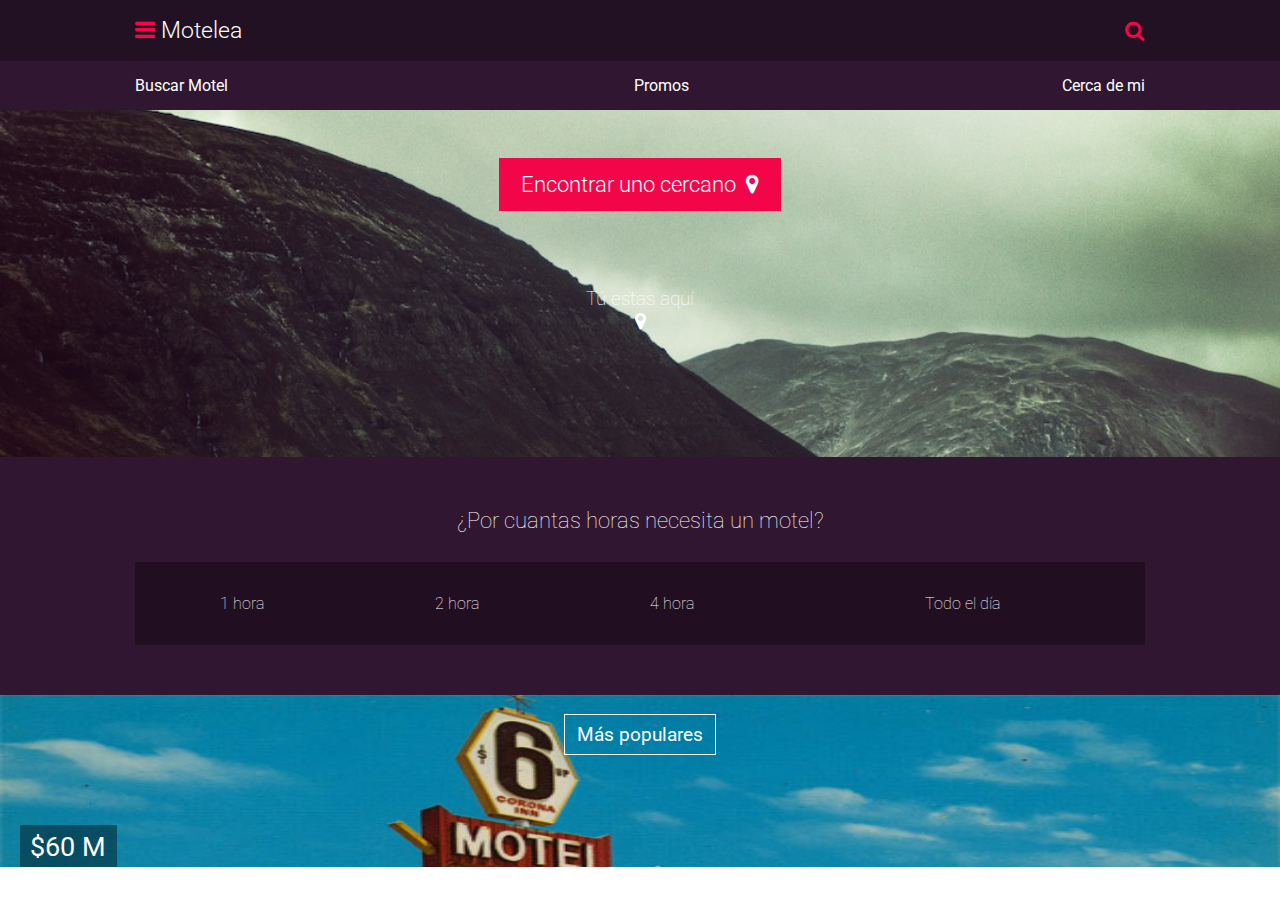
<file: index.html>
<!DOCTYPE html>

<html lang='es-CO' ng-app='motelea'>
   
   <head>
      <meta charset="utf-8">
   	  <title>Motelea - Encuentra moteles cerca de ti</title>

        <meta name="description" content="">
        <meta name="HandheldFriendly" content="True">
        <meta name="MobileOptimized" content="320">
        <meta name="viewport" content="user-scalable=no, width=device-width, initial-scale=1.0, maximum-scale=1.0"/>
        <meta http-equiv="cleartype" content="on">

        <link rel="apple-touch-icon-precomposed" sizes="144x144" href="img/touch/apple-touch-icon-144x144-precomposed.png">
        <link rel="apple-touch-icon-precomposed" sizes="114x114" href="img/touch/apple-touch-icon-114x114-precomposed.png">
        <link rel="apple-touch-icon-precomposed" sizes="72x72" href="img/touch/apple-touch-icon-72x72-precomposed.png">
        <link rel="apple-touch-icon-precomposed" href="img/touch/apple-touch-icon-57x57-precomposed.png">
        <link rel="shortcut icon" sizes="196x196" href="img/touch/touch-icon-196x196.png">
        <link rel="shortcut icon" href="img/touch/apple-touch-icon.png">

         <!-- Tile icon for Win8 (144x144 + tile color) -->
        <meta name="msapplication-TileImage" content="img/touch/apple-touch-icon-144x144-precomposed.png">
        <meta name="msapplication-TileColor" content="#FF0148">

        
        <link rel="canonical" href="http://gomosoft.com/" >
        

     
        <meta name="mobile-web-app-capable" content="yes">
      

      
        <meta name="apple-mobile-web-app-capable" content="yes">
        <meta name="apple-mobile-web-app-status-bar-style" content="#FF0148">
        <meta name="apple-mobile-web-app-title" content="">

      <link rel='stylesheet' href='assets/css/animate.css' /> 
      <link rel="stylesheet" type="text/css" href="assets/css/font-awesome.min.css"> 
      <link rel='stylesheet/less' href='assets/less/default.less' />
      <link rel="stylesheet" type="text/css" href="assets/css/normalize.css"> 
      <link rel="stylesheet" type="text/css" href="assets/css/style.css"> 
      <script type="text/javascript" src='assets/js/less.js'></script>
   </head>

   <body>
   
     <div id='container'>
          <header >
            <div class="topH noSelect wrapper" >
              <table >
                <tr ng-controller="searchCtrl" >
                  <td  class="animated" style="height:61px">
                <h1 style="font-weight: 300;" ng-show="!searching" ng-hide="searching">
                <a href="#/menu" class="amenu">
                <i style="color:#FA054B" class="fa fa-bars"></i></a> Motelea
                </h1>

                
                <span ng-show="searching" ng-hide="!searching" style="display:block">
                  <input type="text" class="input-styled " id="search" placeholder="Buscar..." ng-blur="searching=false" />
                </span>

                 </td>
                  <td >       

                    <icon ng-click='toggle()' style="font-size:21px" class="to-right"> <i class="fa fa-search"></i> </icon>
                    
                 </td>
               </tr>
             </table>
            </div>
            <div class="noSelect bar2">
              <div style="padding: 15px 0;">
                <table class="wrapper">
                  <tbody>
                    <tr>
                       <td><a href="#/home">Buscar Motel</a></td>
                       <td class="tlc"><a href="#/promos">Promos</a></td>
                       <td class="tlr"><a href="#/near">Cerca de mi</a></td>
                    </tr>
                  </tbody>
                </table>    
                </div>  
                <div class="hiligth">
                     <div class="hiligther"></div>
                </div>              
            </div>
            <div style="padding:7px 0; color:white; background:red" class="offline hidden" ng-show="online" ng-hide="!online">
               <p class="wrapper tlc">Sin conexion a internet</p>
            </div>
          </header>
         <!--  <header>
               

               <div class='bar2 wrapper'>
               	 <table>
               	      <tr>
               	      	<td style='width:33.3%'>
               	      		<p><a href='#/home'>Buscar Motel</a></p>
               	      	</td>
               	      	<td style='width:33.3%'>
               	      		<p class='tlc'><a href="#/promos">Promociones</a></p>
               	      	</td>
               	      	<td style='width:33.3%'>
               	      		<p class='tlr'><a href="#/near">Cerca de mi</a></p>
               	      	</td>
               	      </tr>
               	   </table>
               </div>
          </header> -->

          <br>
          <br>
          <br>

          <div  class="app-content animated"  ng-animate ng-view>
            
          		

          </div>

          </div>

          <script type="text/javascript" src='assets/js/angular.min.js'></script>
          <script type="text/javascript" src='assets/js/angular-route.min.js'></script>
          <script type="text/javascript" src='assets/js/angular-animate.min.js'></script>
          <script type="text/javascript" src='assets/js/angular-touch.min.js'></script>
          <script type="text/javascript" src='assets/js/fastclick.js'></script>
      <script type="text/javascript" src='assets/js/jquery-2.0.0.min.js'></script>          
          <script type="text/javascript" src='assets/js/main.js'></script>

   </body>

</html>
</file>
<file: assets/css/style.css>
@import url(http://fonts.googleapis.com/css?family=Roboto:400,700,500,300);

*{
	border:0;
	margin:0;
	padding: 0;
}
body{
	font-family: 'Roboto', sans-serif;
	   
    -webkit-overflow-scrolling: touch;
    position: absolute;
    width: 100%;
    height: 100%;
    
}
header{
	background: #221122;
	position: fixed;
	width: 100%;
	left: 0;
	top: 0;
	z-index:10;
}

header .topH{
	position: relative;
	height: 60px;
}
header .topH div:first-child{
	position: absolute;
	left: 1%;
	top:0;
}
header .topH div:last-child{
	position: absolute;
	right: 1%;
	top:0;
}
header .topH div:last-child i{
	font-size: 21px;
	font-weight: 300;
	margin: 0.80em 0;
}
header .topH i{
	color:#F20649;
}
header h1{
	color:white;
	font-size: 23px;
}
section.home .bottomH{
	background-size: 100% 100%;
	height: 400px;
}
section.home .bottomH .promos{
	padding-top: 2em;
	text-align: center;
}
section.home .bottomH .promos a{
	background: #FFA755;
	color:white;
	font-size: 18px;
	padding:.3em .6em;
	text-decoration: none;
}
section.home .bottomH .near{
	background: #F20649;
	color: white;
	font-size: 22px;
	font-weight: 300;
	margin: 0 auto;
	margin-top: 2em;
	text-decoration: none;
	text-align: center;
	padding: 14px 22px;

}
section.home .bottomH .here{
	color:white;
	font-size: 1.2em;	
	text-align: center;
	font-weight: lighter;
}
section.home .bottomH .here span{
	display: block;
}
section.home .hoursContainer{
	background: #301630;
	padding: 50px 0;
	text-align: center;
}
section.home h3{
	color:white;
	font-size: 1.4em;
	font-weight: 100;
	padding-bottom: 1.3em;
}
section.home .hoursContainer .hours{
	background: #210F21;
	margin: 0 auto;
	padding: 2em 0;
	text-align: center;	
}
section.home .hoursContainer .hours a{
	color: white;
	display: inline-block;
	font-size: 1em;
	margin: 0 3%;
	text-decoration: none;
	vertical-align: top;
}
section.home .gallery,section.promos .promo{
	background: url(../img/motel.jpg) no-repeat;
	background-size: 100% 100%;
	color:white;
	height: 400px;
	position:relative;
	text-align: center;
}
section.home .gallery .populares{
	border:thin solid white;
	color:white;
	display: inline-block;
	font-size: 1.2em;
	margin: 1em 0;
	padding:.4em .6em;
	text-decoration: none;
	text-align: center;
}
section.home .gallery .price,section.promos .promo .price{
	background: rgba(0,0,0,.4);
	position: absolute;
	left: 20px;
	top:130px;
}
section.home .gallery .price span, section.promos .promo .price span{
	display: block;
	font-size: 1.7em;
	padding: .2em .3em;
}
section.home .gallery .price span:last-child, section.promos .promo .price span:last-child{
	background: #F20649;
	font-size: 1.2em;
	font-weight: 100;
}
section.home .gallery .bottomG, section.promos .promo .bottomG{
	background: rgba(0,0,0,.4);
	bottom:0;
	box-sizing:border-box;
	font-size: 1em;
	padding:1em;
	position: absolute;
	text-align: left;
	width: 100%;
	left: 0;
}
section.home .gallery .bottomG h4, section.promos .promo .bottomG h4{
	font-size: 1.4em;
}
section.home .gallery .bottomG span,section.promos .promo  .bottomG span{
	display: block;
}
section.menu a,section.menu a span,{
	display: block;
	text-align: center;
	width: 100%;
}
section.menu a{
	background: #462445;
	-webkit-tap-highlight-color:#221122;
	color:white;
	font-size: 1.5em;
	font-weight: 300;
	padding: 1.2em 0;
	text-decoration: none;
}

section.menu a:nth-child(2){
	background: #663552;
}
section.menu a:nth-child(3){
	background: #FFA755;
}
section.menu a:last-child{
	background: #FD6C53;
}
section.menu a:active{
	background: #221122;
}
section.menu a i{
	font-size: 1.8em;
	font-weight: 300;
}
section.menu .top-menu{
	background: #301630;
	color:white;
	font-size: 1.4em;
	padding: .4em 0 .4em 1em;
}
section.promos .promo .bottomG{
	background: none;
}
section.promos .promo .rightG{
	position: absolute;
	right: 1em;
	bottom: 15%
}
section.promos .promo .rightG .item{
	display: block;
	font-size: 1.1em;
	padding: .3em .4em;
}
.lightOrange{
	background: #FFA755;
}
.orange{
	background: #FD6C53;
}
.noSelect{
	-webkit-touch-callout: none;
    -webkit-user-select: none;
    -khtml-user-select: none;
    -moz-user-select: none;
    -ms-user-select: none;
    user-select: none
}
p{padding: 0; margin: 0;}

.tlr{
	text-align: right;
}

.tlc{
	text-align: center;
}

.to-center{
	margin: 0 auto;
	display: table;
	float: none;
}
.divider{
	 display: block;
	 border-bottom: 1px solid black;
	 padding: 10px 0;
}

.wrapper{
	  width: 95%;
	  max-width: 1010px;
	  min-width: 320px;
	  margin: 0 auto;
	  display:table;
}

.ng-enter{
	 
}

#app-cont .menu{
	margin-top: 3em;
}

#map{
	
	height: 200px;
	background: #ccc;
	left: 0;
	width: 100%;
}
@media(max-width: 480px) {
	section.home .bottomH .near{			
	}
}
</file>
